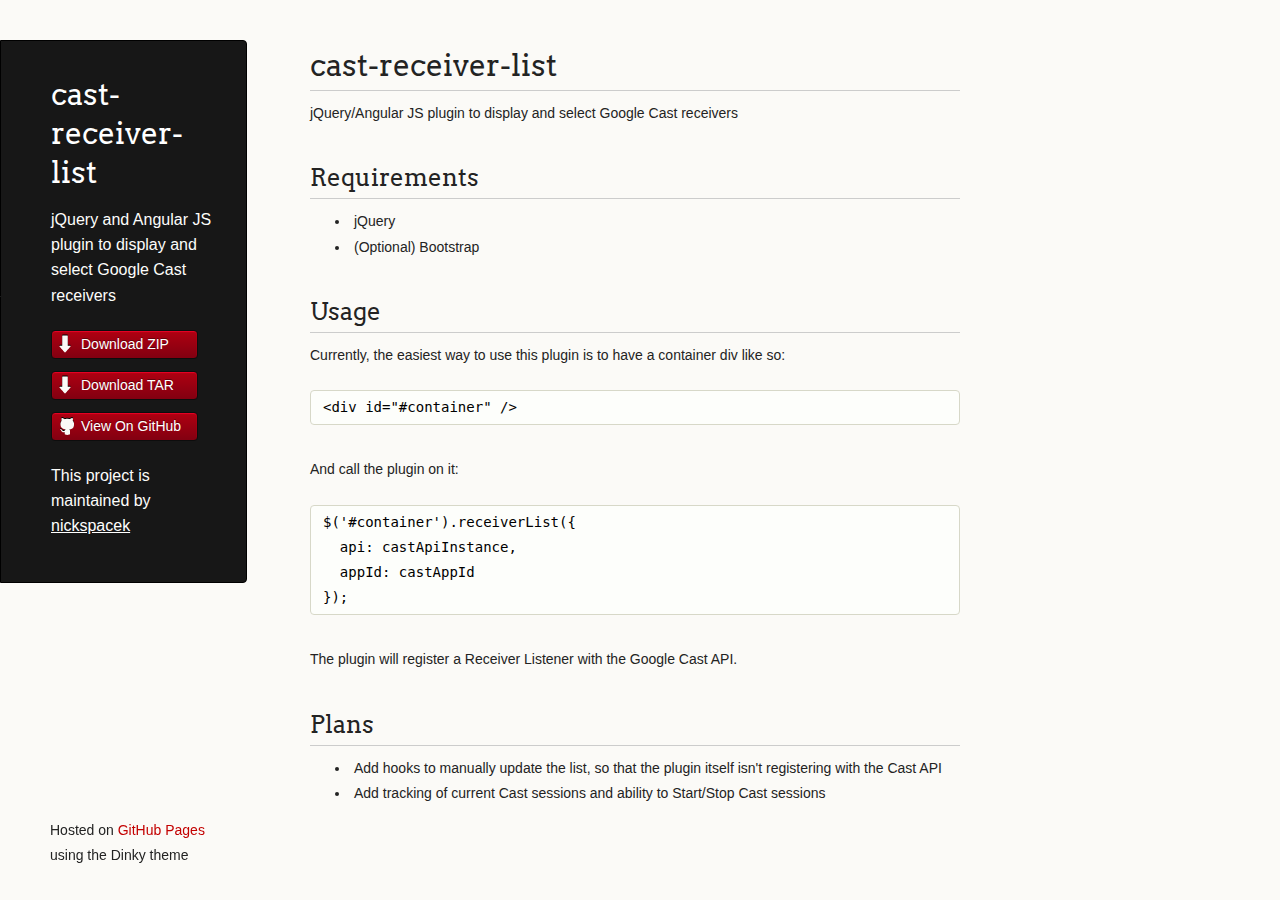
<file: index.html>
<!doctype html>
<html>
  <head>
    <meta charset="utf-8">
    <meta http-equiv="X-UA-Compatible" content="chrome=1">
    <title>cast-receiver-list by nickspacek</title>

    <link rel="stylesheet" href="stylesheets/styles.css">
    <link rel="stylesheet" href="stylesheets/pygment_trac.css">
    <script src="javascripts/scale.fix.js"></script>
    <meta name="viewport" content="width=device-width, initial-scale=1, user-scalable=no">
    <!--[if lt IE 9]>
    <script src="//html5shiv.googlecode.com/svn/trunk/html5.js"></script>
    <![endif]-->
  </head>
  <body>
    <div class="wrapper">
      <header>
        <h1 class="header">cast-receiver-list</h1>
        <p class="header">jQuery and Angular JS plugin to display and select Google Cast receivers</p>

        <ul>
          <li class="download"><a class="buttons" href="https://github.com/nickspacek/cast-receiver-list/zipball/master">Download ZIP</a></li>
          <li class="download"><a class="buttons" href="https://github.com/nickspacek/cast-receiver-list/tarball/master">Download TAR</a></li>
          <li><a class="buttons github" href="https://github.com/nickspacek/cast-receiver-list">View On GitHub</a></li>
        </ul>

        <p class="header">This project is maintained by <a class="header name" href="https://github.com/nickspacek">nickspacek</a></p>


      </header>
      <section>
        <h1>
<a name="cast-receiver-list" class="anchor" href="#cast-receiver-list"><span class="octicon octicon-link"></span></a>cast-receiver-list</h1>

<p>jQuery/Angular JS plugin to display and select Google Cast receivers</p>

<h2>
<a name="requirements" class="anchor" href="#requirements"><span class="octicon octicon-link"></span></a>Requirements</h2>

<ul>
<li>jQuery</li>
<li>(Optional) Bootstrap</li>
</ul><h2>
<a name="usage" class="anchor" href="#usage"><span class="octicon octicon-link"></span></a>Usage</h2>

<p>Currently, the easiest way to use this plugin is to have a container div like so:</p>

<pre><code>&lt;div id="#container" /&gt;
</code></pre>

<p>And call the plugin on it:</p>

<pre><code>$('#container').receiverList({
  api: castApiInstance,
  appId: castAppId
});
</code></pre>

<p>The plugin will register a Receiver Listener with the Google Cast API.</p>

<h2>
<a name="plans" class="anchor" href="#plans"><span class="octicon octicon-link"></span></a>Plans</h2>

<ul>
<li>Add hooks to manually update the list, so that the plugin itself isn't registering with the Cast API</li>
<li>Add tracking of current Cast sessions and ability to Start/Stop Cast sessions</li>
</ul>
      </section>
      <footer>
        <p><small>Hosted on <a href="https://pages.github.com">GitHub Pages</a> using the Dinky theme</small></p>
      </footer>
    </div>
    <!--[if !IE]><script>fixScale(document);</script><![endif]-->
		          <script type="text/javascript">
            var gaJsHost = (("https:" == document.location.protocol) ? "https://ssl." : "http://www.");
            document.write(unescape("%3Cscript src='" + gaJsHost + "google-analytics.com/ga.js' type='text/javascript'%3E%3C/script%3E"));
          </script>
          <script type="text/javascript">
            try {
              var pageTracker = _gat._getTracker("UA-10529487-3");
            pageTracker._trackPageview();
            } catch(err) {}
          </script>

  </body>
</html>
</file>
<file: stylesheets/pygment_trac.css>
.highlight  { background: #ffffff; }
.highlight .c { color: #999988; font-style: italic } /* Comment */
.highlight .err { color: #a61717; background-color: #e3d2d2 } /* Error */
.highlight .k { font-weight: bold } /* Keyword */
.highlight .o { font-weight: bold } /* Operator */
.highlight .cm { color: #999988; font-style: italic } /* Comment.Multiline */
.highlight .cp { color: #999999; font-weight: bold } /* Comment.Preproc */
.highlight .c1 { color: #999988; font-style: italic } /* Comment.Single */
.highlight .cs { color: #999999; font-weight: bold; font-style: italic } /* Comment.Special */
.highlight .gd { color: #000000; background-color: #ffdddd } /* Generic.Deleted */
.highlight .gd .x { color: #000000; background-color: #ffaaaa } /* Generic.Deleted.Specific */
.highlight .ge { font-style: italic } /* Generic.Emph */
.highlight .gr { color: #aa0000 } /* Generic.Error */
.highlight .gh { color: #999999 } /* Generic.Heading */
.highlight .gi { color: #000000; background-color: #ddffdd } /* Generic.Inserted */
.highlight .gi .x { color: #000000; background-color: #aaffaa } /* Generic.Inserted.Specific */
.highlight .go { color: #888888 } /* Generic.Output */
.highlight .gp { color: #555555 } /* Generic.Prompt */
.highlight .gs { font-weight: bold } /* Generic.Strong */
.highlight .gu { color: #800080; font-weight: bold; } /* Generic.Subheading */
.highlight .gt { color: #aa0000 } /* Generic.Traceback */
.highlight .kc { font-weight: bold } /* Keyword.Constant */
.highlight .kd { font-weight: bold } /* Keyword.Declaration */
.highlight .kn { font-weight: bold } /* Keyword.Namespace */
.highlight .kp { font-weight: bold } /* Keyword.Pseudo */
.highlight .kr { font-weight: bold } /* Keyword.Reserved */
.highlight .kt { color: #445588; font-weight: bold } /* Keyword.Type */
.highlight .m { color: #009999 } /* Literal.Number */
.highlight .s { color: #d14 } /* Literal.String */
.highlight .na { color: #008080 } /* Name.Attribute */
.highlight .nb { color: #0086B3 } /* Name.Builtin */
.highlight .nc { color: #445588; font-weight: bold } /* Name.Class */
.highlight .no { color: #008080 } /* Name.Constant */
.highlight .ni { color: #800080 } /* Name.Entity */
.highlight .ne { color: #990000; font-weight: bold } /* Name.Exception */
.highlight .nf { color: #990000; font-weight: bold } /* Name.Function */
.highlight .nn { color: #555555 } /* Name.Namespace */
.highlight .nt { color: #000080 } /* Name.Tag */
.highlight .nv { color: #008080 } /* Name.Variable */
.highlight .ow { font-weight: bold } /* Operator.Word */
.highlight .w { color: #bbbbbb } /* Text.Whitespace */
.highlight .mf { color: #009999 } /* Literal.Number.Float */
.highlight .mh { color: #009999 } /* Literal.Number.Hex */
.highlight .mi { color: #009999 } /* Literal.Number.Integer */
.highlight .mo { color: #009999 } /* Literal.Number.Oct */
.highlight .sb { color: #d14 } /* Literal.String.Backtick */
.highlight .sc { color: #d14 } /* Literal.String.Char */
.highlight .sd { color: #d14 } /* Literal.String.Doc */
.highlight .s2 { color: #d14 } /* Literal.String.Double */
.highlight .se { color: #d14 } /* Literal.String.Escape */
.highlight .sh { color: #d14 } /* Literal.String.Heredoc */
.highlight .si { color: #d14 } /* Literal.String.Interpol */
.highlight .sx { color: #d14 } /* Literal.String.Other */
.highlight .sr { color: #009926 } /* Literal.String.Regex */
.highlight .s1 { color: #d14 } /* Literal.String.Single */
.highlight .ss { color: #990073 } /* Literal.String.Symbol */
.highlight .bp { color: #999999 } /* Name.Builtin.Pseudo */
.highlight .vc { color: #008080 } /* Name.Variable.Class */
.highlight .vg { color: #008080 } /* Name.Variable.Global */
.highlight .vi { color: #008080 } /* Name.Variable.Instance */
.highlight .il { color: #009999 } /* Literal.Number.Integer.Long */

.type-csharp .highlight .k { color: #0000FF }
.type-csharp .highlight .kt { color: #0000FF }
.type-csharp .highlight .nf { color: #000000; font-weight: normal }
.type-csharp .highlight .nc { color: #2B91AF }
.type-csharp .highlight .nn { color: #000000 }
.type-csharp .highlight .s { color: #A31515 }
.type-csharp .highlight .sc { color: #A31515 }
</file>
<file: stylesheets/styles.css>
@import url(https://fonts.googleapis.com/css?family=Arvo:400,700,400italic);

/* MeyerWeb Reset */

html, body, div, span, applet, object, iframe,
h1, h2, h3, h4, h5, h6, p, blockquote, pre,
a, abbr, acronym, address, big, cite, code,
del, dfn, em, img, ins, kbd, q, s, samp,
small, strike, strong, sub, sup, tt, var,
b, u, i, center,
dl, dt, dd, ol, ul, li,
fieldset, form, label, legend,
table, caption, tbody, tfoot, thead, tr, th, td,
article, aside, canvas, details, embed,
figure, figcaption, footer, header, hgroup,
menu, nav, output, ruby, section, summary,
time, mark, audio, video {
  margin: 0;
  padding: 0;
  border: 0;
  font: inherit;
  vertical-align: baseline;
}


/* Base text styles */

body {
  padding:10px 50px 0 0;
  font-family:"Helvetica Neue", Helvetica, Arial, sans-serif;
	font-size: 14px;
	color: #232323;
	background-color: #FBFAF7;
	margin: 0;
	line-height: 1.8em;
	-webkit-font-smoothing: antialiased;

}

h1, h2, h3, h4, h5, h6 {
  color:#232323;
  margin:36px 0 10px;
}

p, ul, ol, table, dl {
  margin:0 0 22px;
}

h1, h2, h3 {
	font-family: Arvo, Monaco, serif;
  line-height:1.3;
	font-weight: normal;
}

h1,h2, h3 {
	display: block;
	border-bottom: 1px solid #ccc;
	padding-bottom: 5px;
}

h1 {
	font-size: 30px;
}

h2 {
	font-size: 24px;
}

h3 {
	font-size: 18px;
}

h4, h5, h6 {
	font-family: Arvo, Monaco, serif;
	font-weight: 700;
}

a {
  color:#C30000;
  font-weight:200;
  text-decoration:none;
}

a:hover {
	text-decoration: underline;
}

a small {
	font-size: 12px;
}

em {
	font-style: italic;
}

strong {
  font-weight:700;
}

ul li {
  list-style: inside;
  padding-left: 25px;
}

ol li {
  list-style: decimal inside;
  padding-left: 20px;
}

blockquote {
  margin: 0;
  padding: 0 0 0 20px;
  font-style: italic;
}

dl, dt, dd, dl p {
	font-color: #444;
}

dl dt {
  font-weight: bold;
}

dl dd {
  padding-left: 20px;
  font-style: italic;
}

dl p {
  padding-left: 20px;
  font-style: italic;
}

hr {
  border:0;
  background:#ccc;
  height:1px;
  margin:0 0 24px;
}

/* Images */

img {
  position: relative;
  margin: 0 auto;
  max-width: 650px;
  padding: 5px;
  margin: 10px 0 32px 0;
  border: 1px solid #ccc;
}


/* Code blocks */

code, pre {
	font-family: Monaco, "Bitstream Vera Sans Mono", "Lucida Console", Terminal, monospace;
  color:#000;
  font-size:14px;
}

pre {
	padding: 4px 12px;
  background: #FDFEFB;
  border-radius:4px;
  border:1px solid #D7D8C8;
  overflow: auto;
  overflow-y: hidden;
	margin-bottom: 32px;
}


/* Tables */

table {
  width:100%;
}

table {
  border: 1px solid #ccc;
  margin-bottom: 32px;
  text-align: left;
 }

th {
  font-family: 'Arvo', Helvetica, Arial, sans-serif;
	font-size: 18px;
	font-weight: normal;
  padding: 10px;
  background: #232323;
  color: #FDFEFB;
 }

td {
  padding: 10px;
	background: #ccc;
 }


/* Wrapper */
.wrapper {
  width:960px;
}


/* Header */

header {
	background-color: #171717;
	color: #FDFDFB;
  width:170px;
  float:left;
  position:fixed;
	border: 1px solid #000;
	-webkit-border-top-right-radius: 4px;
	-webkit-border-bottom-right-radius: 4px;
	-moz-border-radius-topright: 4px;
	-moz-border-radius-bottomright: 4px;
	border-top-right-radius: 4px;
	border-bottom-right-radius: 4px;
	padding: 34px 25px 22px 50px;
	margin: 30px 25px 0 0;
	-webkit-font-smoothing: antialiased;
}

p.header {
	font-size: 16px;
}

h1.header {
	font-family: Arvo, sans-serif;
	font-size: 30px;
	font-weight: 300;
	line-height: 1.3em;
	border-bottom: none;
	margin-top: 0;
}


h1.header, a.header, a.name, header a{
	color: #fff;
}

a.header {
	text-decoration: underline;
}

a.name {
	white-space: nowrap;
}

header ul {
  list-style:none;
  padding:0;
}

header li {
	list-style-type: none;
  width:132px;
  height:15px;
	margin-bottom: 12px;
	line-height: 1em;
	padding: 6px 6px 6px 7px;

	background: #AF0011;
	background: -moz-linear-gradient(top, #AF0011 0%, #820011 100%);
  background: -webkit-gradient(linear, left top, left bottom, color-stop(0%,#f8f8f8), color-stop(100%,#dddddd));
  background: -webkit-linear-gradient(top, #AF0011 0%,#820011 100%);
  background: -o-linear-gradient(top, #AF0011 0%,#820011 100%);
  background: -ms-linear-gradient(top, #AF0011 0%,#820011 100%);
  background: linear-gradient(top, #AF0011 0%,#820011 100%);

	border-radius:4px;
  border:1px solid #0D0D0D;

	-webkit-box-shadow: inset 0px 1px 1px 0 rgba(233,2,38, 1);
	box-shadow: inset 0px 1px 1px 0 rgba(233,2,38, 1);

}

header li:hover {
	background: #C3001D;
	background: -moz-linear-gradient(top, #C3001D 0%, #950119 100%);
  background: -webkit-gradient(linear, left top, left bottom, color-stop(0%,#f8f8f8), color-stop(100%,#dddddd));
  background: -webkit-linear-gradient(top, #C3001D 0%,#950119 100%);
  background: -o-linear-gradient(top, #C3001D 0%,#950119 100%);
  background: -ms-linear-gradient(top, #C3001D 0%,#950119 100%);
  background: linear-gradient(top, #C3001D 0%,#950119 100%);
}

a.buttons {
	-webkit-font-smoothing: antialiased;
	background: url(../images/arrow-down.png) no-repeat;
	font-weight: normal;
	text-shadow: rgba(0, 0, 0, 0.4) 0 -1px 0;
	padding: 2px 2px 2px 22px;
	height: 30px;
}

a.github {
	background: url(../images/octocat-small.png) no-repeat 1px;
}

a.buttons:hover {
	color: #fff;
	text-decoration: none;
}


/* Section - for main page content */

section {
  width:650px;
  float:right;
  padding-bottom:50px;
}


/* Footer */

footer {
  width:170px;
  float:left;
  position:fixed;
  bottom:10px;
	padding-left: 50px;
}

@media print, screen and (max-width: 960px) {

  div.wrapper {
    width:auto;
    margin:0;
  }

  header, section, footer {
    float:none;
    position:static;
    width:auto;
  }

	footer {
		border-top: 1px solid #ccc;
		margin:0 84px 0 50px;
		padding:0;
	}

  header {
    padding-right:320px;
  }

  section {
    padding:20px 84px 20px 50px;
    margin:0 0 20px;
  }

  header a small {
    display:inline;
  }

  header ul {
    position:absolute;
    right:130px;
    top:84px;
  }
}

@media print, screen and (max-width: 720px) {
  body {
    word-wrap:break-word;
  }

  header {
    padding:10px 20px 0;
		margin-right: 0;
  }

	section {
    padding:10px 0 10px 20px;
    margin:0 0 30px;
  }

	footer {
		margin: 0 0 0 30px;
	}

  header ul, header p.view {
    position:static;
  }
}

@media print, screen and (max-width: 480px) {

  header ul li.download {
    display:none;
  }

	footer {
		margin: 0 0 0 20px;
	}

	footer a{
		display:block;
	}

}

@media print {
  body {
    padding:0.4in;
    font-size:12pt;
    color:#444;
  }
}
</file>
